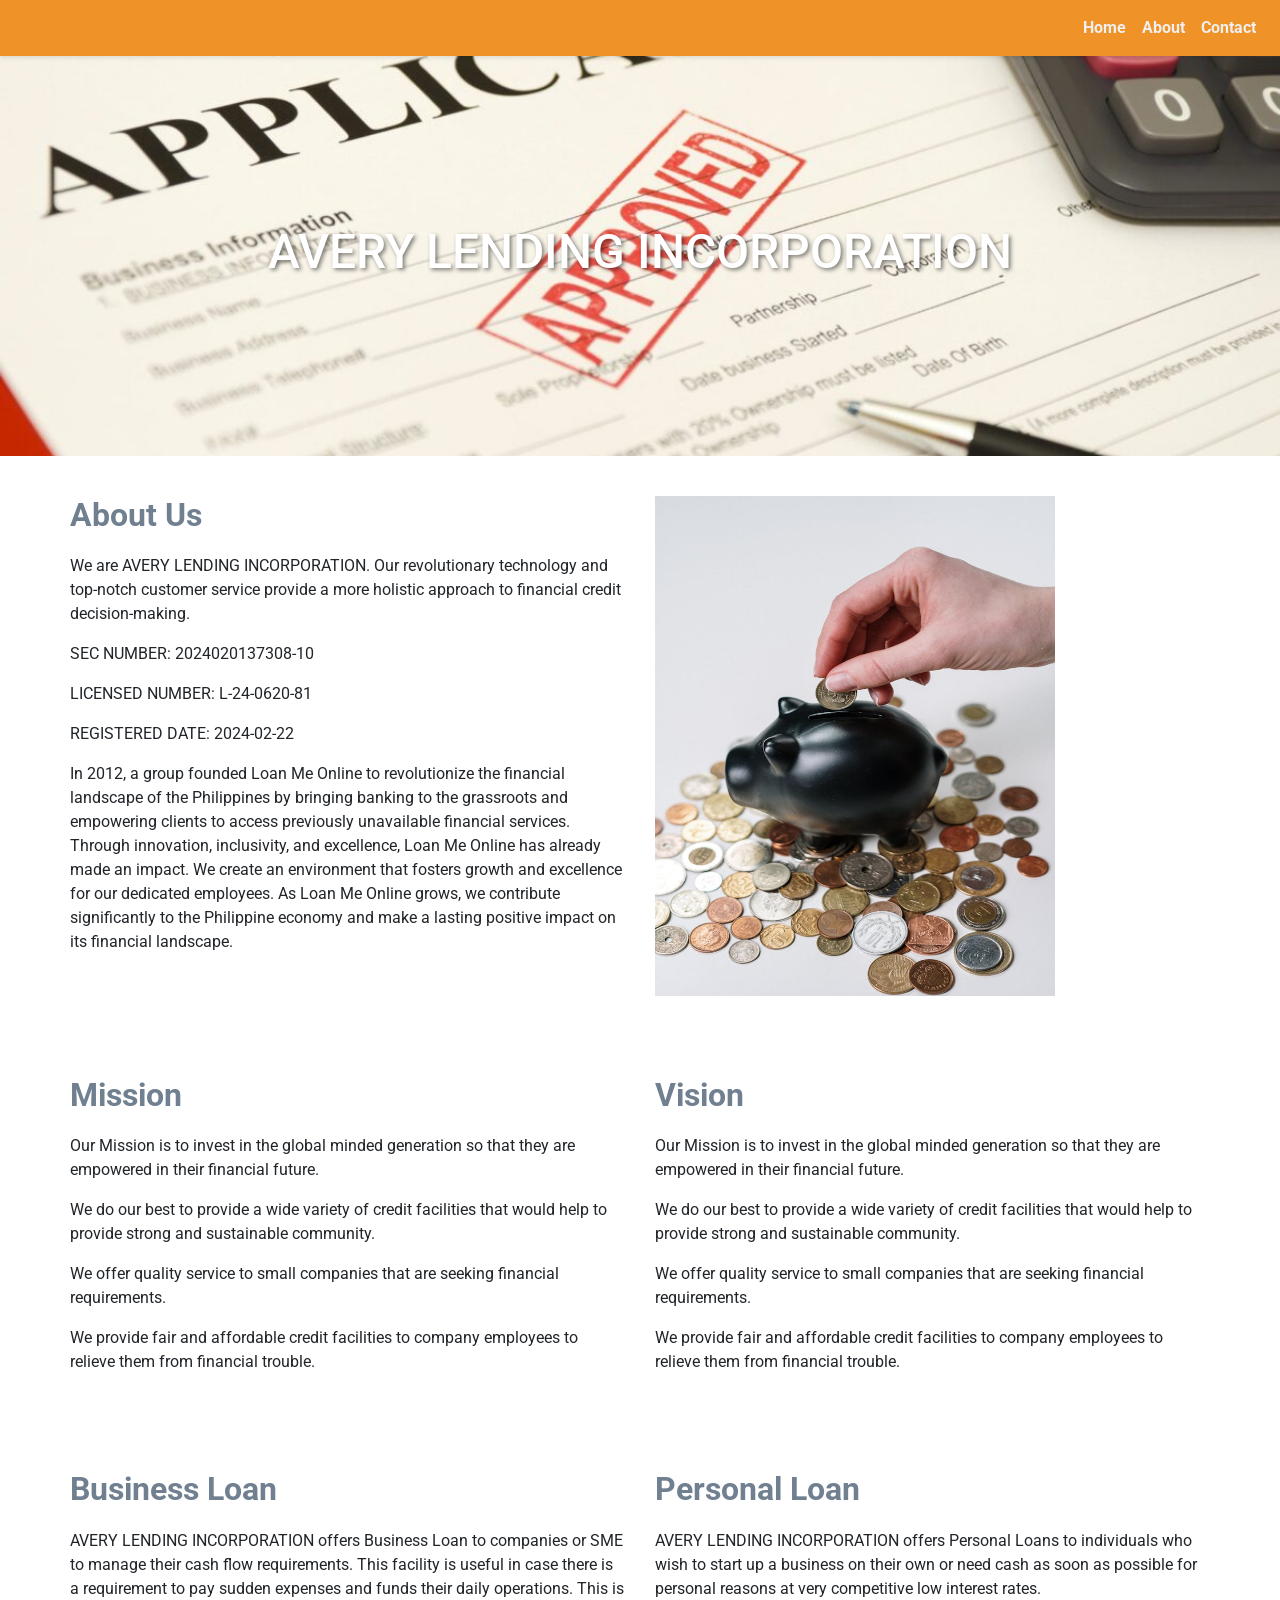
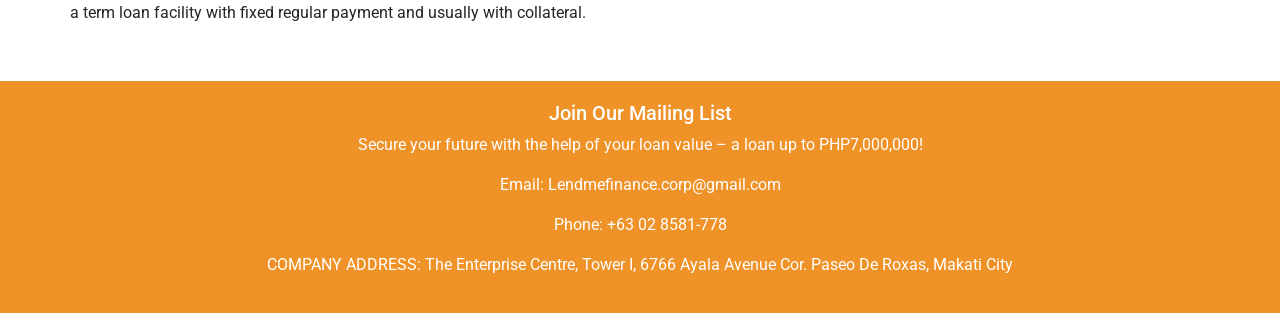
<file: about.html>
<!DOCTYPE html>
<html lang="en">
<head>
    <meta charset="UTF-8">
    <meta name="viewport" content="width=device-width, initial-scale=1.0">
    <title> AVERY LENDING INCORPORATION</title>
    <link rel="stylesheet" href="style.css">
    <link rel="stylesheet" href="https://stackpath.bootstrapcdn.com/bootstrap/4.5.2/css/bootstrap.min.css">
 
    <style>
        .hero {
            background: url('about.jpg') no-repeat center center;
            background-size: cover;
            height: 400px;
            display: flex;
            align-items: center;
            justify-content: center;
            color: white;
            text-shadow: 2px 2px 4px rgba(0, 0, 0, 0.5);
        }
        .hero h1 {
            font-size: 3rem;
        }
        .content-section {
            padding: 40px 0;
        }
        .content-section h2 {
            margin-bottom: 20px;
        }
        .footer {
           color: white; background-color: #ef9227
           ;
            
        }
        .footer .contact-info {
            text-align: center;
            
        }
        .text-slide-right {
      animation: slideRight 1s ease-in-out;
     
    }
  
    @keyframes slideRight {
      0% {
        transform: translateX(-100%);
        opacity: 0;
      }
      100% {
        transform: translateX(0);
        opacity: 1;
      }
    }
    </style>
</head>
<body>

<!-- Navigation -->
<nav class="navbar navbar-expand-lg navbar-light" style="background-color: #ef9227;">
   
    <button class="navbar-toggler" type="button" data-toggle="collapse" data-target="#navbarNav" aria-controls="navbarNav" aria-expanded="false" aria-label="Toggle navigation">
        <span class="navbar-toggler-icon"></span>
    </button>
    <div class="collapse navbar-collapse" id="navbarNav">
        <ul class="navbar-nav ml-auto">
            <li class="nav-item">
                <a class="nav-link" href="index.html"  style="color: white; font-weight: bold;" >Home</a>
            </li>
            <li class="nav-item">
                <a class="nav-link active" href="#" style="color: white; font-weight: bold;">About</a>
            </li>
            <li class="nav-item">
                <a class="nav-link " href="contact.html"  style="color: white; font-weight: bold;" >Contact</a>
            </li>
          <!--   <li class="nav-item">
                <a class="nav-link btn btn-primary text-white" href="#">Login Portal</a>
            </li> -->
        </ul>
    </div>
</nav>

<!-- Hero Section -->
<div class="hero">
    <h1 class="text-slide-right"> AVERY LENDING INCORPORATION</h1>
</div>

<!-- About Us Section -->
<div class="container content-section">
    <div class="row">
        <div class="col-lg-6">
            <h2 class="text-slide-right" style="color: #708090; font-weight: bold;">About Us</h2>
            <p>We are AVERY LENDING INCORPORATION. Our revolutionary technology and top-notch customer service provide a more holistic approach to financial credit decision-making.</p>
            <p>SEC NUMBER: 2024020137308-10        </p>
            <p>LICENSED NUMBER: L-24-0620-81</p> 
            <p>REGISTERED DATE: 2024-02-22</p>
            <p>In 2012, a group founded Loan Me Online to revolutionize the financial landscape of the Philippines by bringing banking to the grassroots and empowering clients to access previously unavailable financial services. Through innovation, inclusivity, and excellence, Loan Me Online has already made an impact. We create an environment that fosters growth and excellence for our dedicated employees. As Loan Me Online grows, we contribute significantly to the Philippine economy and make a lasting positive impact on its financial landscape.</p>
        </div>
        <div class="col-lg-5">
            <img src="img4.jpg" class="img-fluid" style="width: 400px; height: 500px;" alt="Saving money">
          </div>
    </div>
</div>


<!-- Mission and Vision Section -->
<div class="container content-section">
    <div class="row">
        <div class="col-md-6">
            <h2 class="text-slide-right" style="color: #708090; font-weight: bold;">Mission</h2>
            <p>Our Mission is to invest in the global minded generation so that they are empowered in their financial future.</p>
            <p>We do our best to provide a wide variety of credit facilities that would help to provide strong and sustainable community.</p>
            <p>We offer quality service to small companies that are seeking financial requirements.</p>
            <p>We provide fair and affordable credit facilities to company employees to relieve them from financial trouble.</p>
        </div>
        <div class="col-md-6">
            <h2  class="text-slide-right" style="color: #708090; font-weight: bold;">Vision</h2>
            <p>Our Mission is to invest in the global minded generation so that they are empowered in their financial future.</p>
            <p>We do our best to provide a wide variety of credit facilities that would help to provide strong and sustainable community.</p>
            <p>We offer quality service to small companies that are seeking financial requirements.</p>
            <p>We provide fair and affordable credit facilities to company employees to relieve them from financial trouble.</p>
        </div>
    </div>
</div>

<!-- Loan Section -->
<div class="container content-section">
    <div class="row">
        <div class="col-md-6">
            <h2 class="text-slide-right" style="color: #708090; font-weight: bold;">Business Loan</h2>
            <p> AVERY LENDING INCORPORATION offers Business Loan to companies or SME to manage their cash flow requirements. This facility is useful in case there is a requirement to pay sudden expenses and funds their daily operations. This is a term loan facility with fixed regular payment and usually with collateral.</p>
        </div>
        <div class="col-md-6">
            <h2  class="text-slide-right" style="color: #708090; font-weight: bold;">Personal Loan</h2>
            <p>AVERY LENDING INCORPORATION  offers Personal Loans to individuals who wish to start up a business on their own or need cash as soon as possible for personal reasons at very competitive low interest rates.</p>
        </div>
    </div>
</div>

<!-- Footer Section -->
<div class="footer">
    <div class="container">
        <div class="row">
            <div class="col-md-12 contact-info">
                <h5>Join Our Mailing List</h5>
                <p>Secure your future with the help of your loan value – a loan up to PHP7,000,000!</p>
                <p>Email: 
                    Lendmefinance.corp@gmail.com</p>
                <p>Phone:  +63 02 8581-778</p>
                <p> COMPANY ADDRESS: The Enterprise Centre, Tower I, 6766 Ayala Avenue Cor. Paseo De Roxas, Makati City </p>
            </div>
           
        </div>
    </div>
</div>

<!-- Scripts -->
<script src="https://code.jquery.com/jquery-3.5.1.slim.min.js"></script>
<script src="https://cdn.jsdelivr.net/npm/@popperjs/core@2.5.4/dist/umd/popper.min.js"></script>
<script src="https://stackpath.bootstrapcdn.com/bootstrap/4.5.2/js/bootstrap.min.js"></script>
</body>
</html>
</file>
<file: style.css>
/* Import the Roboto font from Google Fonts */
 @import url('https://fonts.googleapis.com/css2?family=Roboto:wght@400;700&display=swap');

 /* Set the font family for the entire website */
 body {
     font-family: 'Roboto', Arial, sans-serif;
     font-size: 16px;
     line-height: 1.6;
     color: #333;
 }

 /* Set the font family for headings */
 h1, h2, h3, h4, h5, h6 {
     font-family: 'Roboto', Arial, sans-serif;
     font-weight: 700;
     margin-bottom: 1rem;
     
 }

 /* Set the font family for paragraphs */
 p {
     margin-bottom: 1.5rem;
 }

 /* Set the font family for links */
 a {
     color: #007bff;
     text-decoration: none;
 }

 a:hover {
     text-decoration: underline;
 }

        .container {
            max-width: 1200px;
            margin: auto;
            padding: 0 20px;
        }

        .text-center {
            text-align: center;
            color: #708090;
            font-style: bold;
        }

        /* Navigation */
        .navbar {
            margin-bottom: 0;
            border: none;
            border-radius: 0;
            box-shadow: 0 2px 4px rgba(0, 0, 0, 0.1);
            
        }

        .nav-link {
            color: #f0f0f0 !important;
        }

        .nav-link:hover {
            color: #007BFF !important;
        }

        .btn-primary {
            background-color: #007BFF;
            border: none;
        }

        .btn-primary:hover {
            background-color: #0056b3;
        }

        /* Hero Section */
        .hero {
            background: url('Cover.jpg') no-repeat center center;
            background-size: cover;
            height: 400px;
            display: flex;
            align-items: center;
            justify-content: center;
            color: white;
            text-shadow: 2px 2px 4px rgba(0, 0, 0, 0.5);
        }
        .heros {
            background: url('Cov') no-repeat center center;
            background-size: cover;
            height: 400px;
            display: flex;
            align-items: center;
            justify-content: center;
            color: white;
            text-shadow: 2px 2px 4px c
        }
        .hero h1 {
            font-size: 3rem;
        }

        /* Call to Action Section */
        .cta-section {
            background-color: #ef9227;;            ;
            color: white;
            padding: 30px 0;
        }

        .cta-section h2 {
            margin-bottom: 20px;
        }

        .btn-warning {
            background-color: #ffc107;
            border: none;
            color: #000;
        }

        .btn-warning:hover {
            background-color: #e0a800;
            color: #000;
        }

        /* Services Section */
        .services-section {
            padding: 40px 0;
        }

        .services-section h2 {
            margin-bottom: 20px;
        }

        .service-item {
            text-align: center;
            padding: 20px;
            border: 1px solid #ddd;
            border-radius: 5px;
            margin-bottom: 20px;
            background-color: #f9f9f9;
        }

        .service-item i {
            margin-bottom: 10px;
        }

        .service-item h3 {
            margin-bottom: 10px;
        }

        /* Process Section */
        .process-section {
            background-color: #ef9227;;
         
            padding: 40px 0;
            color: #000;
        }

        .process-section h2 {
            margin-bottom: 20px;
            color: #000;
        }

        .process-step {
            text-align: center;
            padding: 20px;
            border: 1px solid #ddd;
            border-radius: 5px;
            margin-bottom: 20px;
            background-color: #f9f9f9;
            color: #000;
        }

        .process-step i {
            margin-bottom: 10px;
            color: #000;
        }

        .process-step h3 {
            margin-bottom: 10px;
            color: #000;
        }

        /* Eligibility Section */
        .eligibility-section {
            padding: 40px 0;
        }

        .eligibility-section h2 {
            margin-bottom: 20px;
        }

        .eligibility-section ul {
            list-style: none;
            padding: 0;
        }

        .eligibility-section ul li {
            margin-bottom: 10px;
        }

        .eligibility-section img {
            border-radius: 5px;
        }

        /* News Section */
        .news-section {
            background-color: #ef9227;
            color: white;
            padding: 40px 0;
        }

        .news-section h2 {
            margin-bottom: 20px;
        }

        .news-item {
            text-align: center;
            padding: 20px;
            border: 1px solid #ddd;
            border-radius: 5px;
            margin-bottom: 20px;
            background-color: #f9f9f9;
            color: #000;
        }

        /* Contact Section */
        .contact-section {
            background-color: #007BFF;
            color: white;
            padding: 40px 0;
        }

        .contact-section h2 {
            margin-bottom: 20px;
        }

        .contact-section .btn-warning {
            color: #000;
        }

        /* Footer Section */
        .footer {
            background-color: #ef9227;            ;
            padding: 20px 0;
            color: #ffffff;
        }

        .footer .contact-info {
            text-align: center;
        }

        .footer ul {
            list-style: none;
            padding: 0;
        }

        .footer ul li {
            display: inline;
            margin: 0 10px;
        }

        .footer ul li a {
            color: #ffffff;
            text-decoration: none;
        }

        .footer ul li a:hover {
            text-decoration: underline;
        }

        .footer .social-media {
            text-align: right;
        }

        .footer .social-media li {
            display: inline;
            margin: 0 10px;
        }

        .footer .social-media li a {
            color: #000;
            text-decoration: none;
        }

        .footer .social-media li a:hover {
            text-decoration: underline;
        }
</file>
